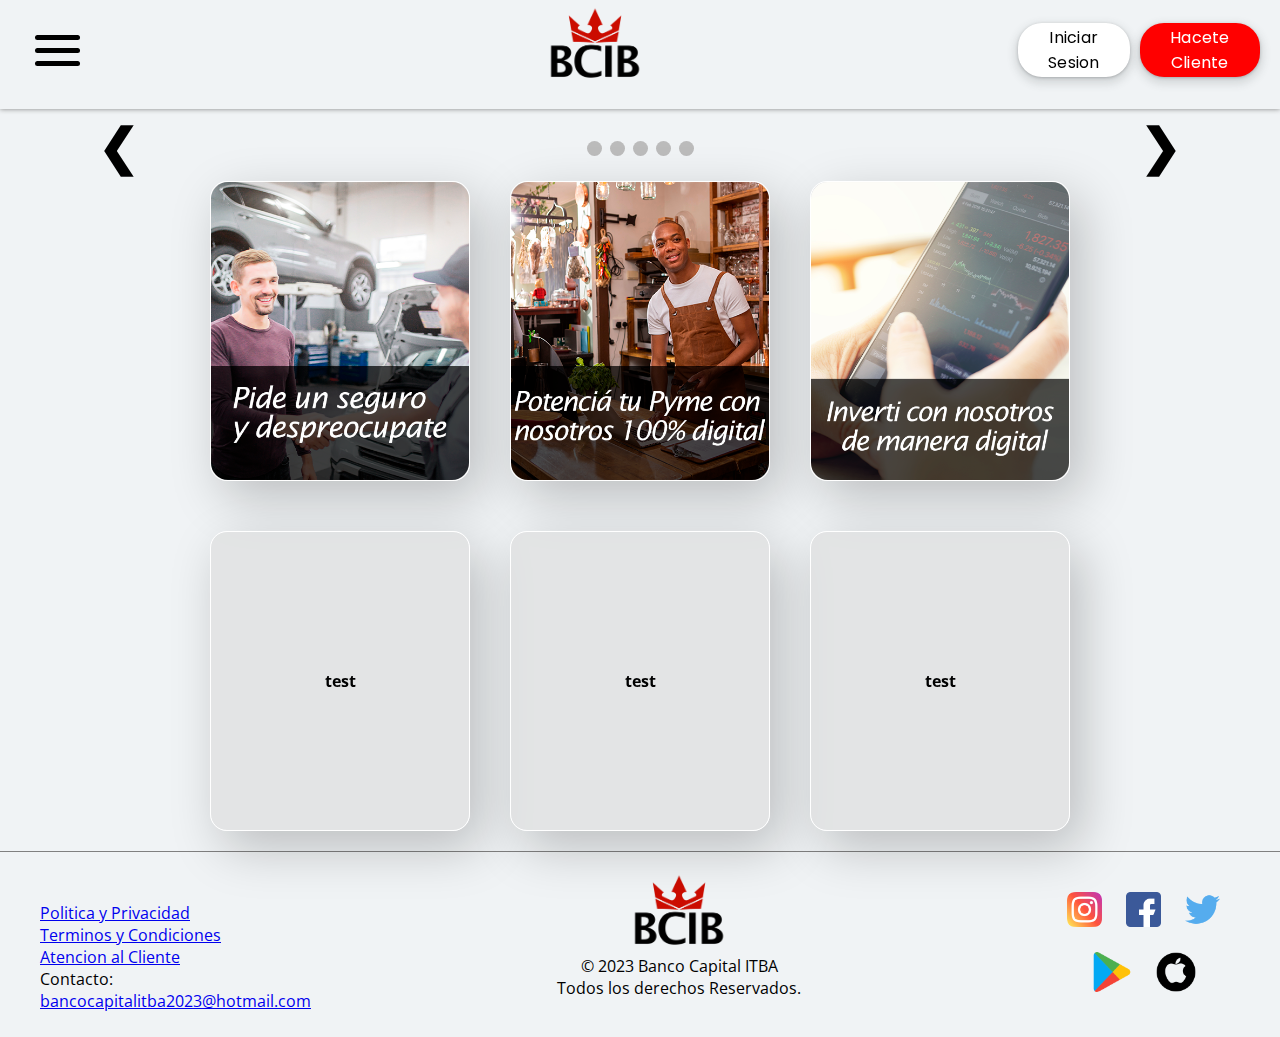
<file: index.html>
<!DOCTYPE html>
<html lang="es">

<head>
  <meta charset="UTF-8">
  <meta name="viewport" content="width=device-width, initial-scale=1.0">

  <link rel="apple-touch-icon" sizes="180x180" href="./images/favicon/apple-touch-icon.png">
  <link rel="icon" type="image/png" sizes="16x16" href="./images/favicon/favicon-16x16.png">
  <link rel="icon" type="image/png" sizes="32x32" href="./images/favicon/favicon-32x32.png">
  <link rel="icon" href="./images/favicon/favicon.ico">
  <link rel="manifest" href="./images/favicon/site.webmanifest">
  <link rel="mask-icon" href="./images/favicon/safari-pinned-tab.svg" color="#5bbad5">
  <meta name="msapplication-TileColor" content="#da532c">
  <meta name="theme-color" content="#ffffff">

  <link rel="stylesheet" href="./css/style.css">

  <title>BCIB Argentina - Codigo Maestro</title>
  <meta name="description" content="Banco Nacional ItBa de Argentina, menu inicial">
  <meta name="keywords" content="BANCO, NACIONAL, ITBA, ARGENTINA">
</head>

<body>
  <header>
    <div class="grid-container menuHamburger">
      <div class="menuGrid">
        <nav role="navigation">
          <div id="menuToggle">
            <input type="checkbox" />
            <span></span>
            <span></span>
            <span></span>
            <ul id="menu">
              <button class="btnMenu"><a href="./pages/aboutus.html">Inicio</a></button>

              <button class="accordion">Cuenta</button>
              <div class="panel">
                <li><a href="./pages/profile.html">Perfil</a></li>
                <li><a href="./pages/movement.html">Actividad</a></li>
                <li><a href="./pages/transference.html">Transferencias</a></li>
                <li><a href="./pages/lending.html">Préstamos</a></li>
              </div>
              <button class="btnMenu"><a href="./pages/aboutus.html">Nosotros</a></button>
            </ul>
          </div>
        </nav>
      </div>
      <div class="menuGrid">
        <a href="./index.html"><img class="imgLogo" src="./images/logo/logo-1.png" alt="logo de banco BCIB"></a>
      </div>
      <div class="menuGrid">
        <div class="buttonMenu">
          <a href="./pages/signup.html"><button class="btnInicioSesion">Iniciar Sesion</button></a>
          <a href="./pages/signup.html"><button class="btnRegistrarse">Hacete Cliente</button></a>
        </div>
      </div>
    </div>

  </header>

  <main>
    <div class="grid-container">
      <div class="grid-item carousel-grid">
        <div class="slideshow-container">
          <div class="mySlides fade">
            <img class="imgCarousel" src="./images/carousel/1.jpg" alt="">
          </div>

          <div class="mySlides fade">
            <img class="imgCarousel" src="./images/carousel/2.jpg" alt="">
          </div>

          <div class="mySlides fade">
            <img class="imgCarousel" src="./images/carousel/3.jpg" alt="">
          </div>

          <div class="mySlides fade">
            <img class="imgCarousel" src="./images/carousel/4.jpg" alt="">
          </div>

          <div class="mySlides fade">
            <img class="imgCarousel" src="./images/carousel/5.jpg" alt="">
          </div>

          <a class="prev" onclick="plusSlides(-1)">❮</a>
          <a class="next" onclick="plusSlides(1)">❯</a>

        </div>
        <br>

        <div style="text-align:center">
          <span class="dot" onclick="currentSlide(1)"></span>
          <span class="dot" onclick="currentSlide(2)"></span>
          <span class="dot" onclick="currentSlide(3)"></span>
          <span class="dot" onclick="currentSlide(4)"></span>
          <span class="dot" onclick="currentSlide(5)"></span>
        </div>
      </div>
    </div>
    <div class="container-card">
      <div class="card">
        <img src="./images/cartas/1.png" class="img-card" alt="">
      </div>
      <div class="card">
        <img src="./images/cartas/2.png" class="img-card" alt="">
      </div>
      <div class="card">
        <img src="./images/cartas/3.png" class="img-card" alt="">
      </div>
      <div class="card">
        <p>test</p>
      </div>
      <div class="card">
        <p>test</p>
      </div>
      <div class="card">
        <p>test</p>
      </div>
    </div>

  </main>

  <footer>
    <div class="container-footer">
      <div class="footer-condiciones">
        <a href="#">
          <p>Politica y Privacidad</p>
        </a>
        <a href="#">
          <p>Terminos y Condiciones</p>
        </a>
        <a href="#">
          <p>Atencion al Cliente</p>
        </a>
        <p>Contacto: <br> <a href="#">bancocapitalitba2023@hotmail.com</a></p>
      </div>
      <div class="footer-logo">
        <img class="imgLogo" src="./images/logo/logo-1.png" alt="Logo Banco Nacional ITBA">
        <p>© 2023 Banco Capital ITBA <br> Todos los derechos Reservados.</p>
      </div>
      <div class="footer-redes-app">
        <div class="redes">
          <img class="img-redes" src="./images/redes-app/instagram.png" alt="logo instagram">
          <img class="img-redes" src="./images/redes-app/facebook.png" alt="logo facebook">
          <img class="img-redes" src="./images/redes-app/twitter.png" alt="logo twitter">
        </div>
        <div class="apps">
          <img class="img-apps" src="./images/redes-app/google-play.png" alt="logo google playstore">
          <img class="img-apps" src="./images/redes-app/apple-store.png" alt="logo apple store">
        </div>
      </div>
    </div>
  </footer>



  <script src="./script/main.js" type="text/javascript"></script>
</body>

</html>
</file>
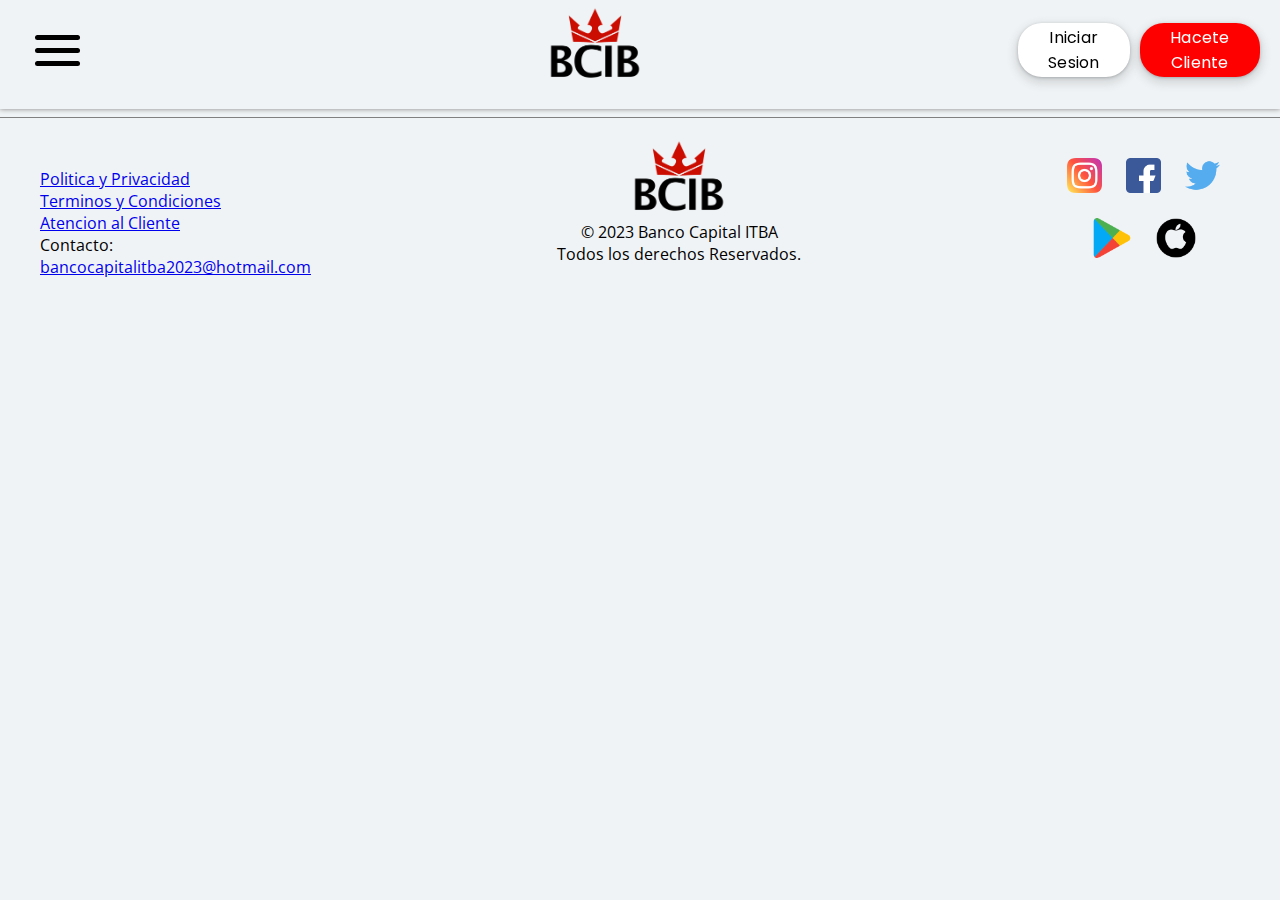
<file: pages/aboutus.html>
<!DOCTYPE html>
<html lang="es">

<head>
  <meta charset="UTF-8">
  <meta name="viewport" content="width=device-width, initial-scale=1.0">

  <link rel="apple-touch-icon" sizes="180x180" href="./images/favicon/apple-touch-icon.png">
  <link rel="icon" type="image/png" sizes="16x16" href="./images/favicon/favicon-16x16.png">
  <link rel="icon" type="image/png" sizes="32x32" href="./images/favicon/favicon-32x32.png">
  <link rel="icon" href="./images/favicon/favicon.ico">
  <link rel="manifest" href="./images/favicon/site.webmanifest">
  <link rel="mask-icon" href="./images/favicon/safari-pinned-tab.svg" color="#5bbad5">
  <meta name="msapplication-TileColor" content="#da532c">
  <meta name="theme-color" content="#ffffff">

  <link rel="stylesheet" href="../css/style.css">

  <title>BCIB Argentina - Codigo Maestro</title>
  <meta name="description" content="Banco Nacional ItBa de Argentina, menu inicial">
  <meta name="keywords" content="BANCO, NACIONAL, ITBA, ARGENTINA">
</head>

<body>
  <header>
    <div class="grid-container menuHamburger">
      <div class="menuGrid">
        <nav role="navigation">
          <div id="menuToggle">
            <input type="checkbox" />
            <span></span>
            <span></span>
            <span></span>
            <ul id="menu">
              <button class="accordion">Personas</button>
              <div class="panel">
                <li><a href="../index.html">Inicio</a></li>
                <li><a href="#">Cuentas y Tarjetas</a></li>
                <li><a href="#">Pagos y Transferencias</a></li>
                <li><a href="#">Seguro y Asistencia</a></li>
                <li><a href="#">Atencion al Cliente</a></li>
              </div>
              <button class="accordion">Empresas</button>
              <button class="accordion">Pymes</button>
              <button class="accordion">Emprendedores</button>
              <button class="accordion-aboutUs"> <a href="./aboutus.html">Nosotros</a></button>
            </ul>
          </div>
        </nav>
      </div>
      <div class="menuGrid">
        <a href="../index.html"><img class="imgLogo" src="../images/logo/logo-1.png" alt="logo de banco BCIB"></a>
      </div>
      <div class="menuGrid">
        <div class="buttonMenu">
          <a href=""><button class="btnInicioSesion">Iniciar Sesion</button></a>
          <a href=""><button class="btnRegistrarse">Hacete Cliente</button></a>
        </div>
      </div>
    </div>
  </header>

  <main>
    
  </main>

  <footer>
    <div class="container-footer">
      <div class="footer-condiciones">
        <a href="#"><p>Politica y Privacidad</p></a>
        <a href="#"><p>Terminos y Condiciones</p></a>
        <a href="#"><p>Atencion al Cliente</p></a>
        <p>Contacto: <br> <a href="#">bancocapitalitba2023@hotmail.com</a></p>
      </div>
      <div class="footer-logo">
        <img class="imgLogo" src="../images/logo/logo-1.png" alt="Logo Banco Nacional ITBA">
        <p>© 2023 Banco Capital ITBA <br> Todos los derechos Reservados.</p>
      </div>
      <div class="footer-redes-app">
        <div class="redes">
          <img class="img-redes" src="../images/redes-app/instagram.png" alt="logo instagram">
          <img class="img-redes" src="../images/redes-app/facebook.png" alt="logo facebook">
          <img class="img-redes" src="../images/redes-app/twitter.png" alt="logo twitter">
        </div>
        <div class="apps">
          <img class="img-apps" src="../images/redes-app/google-play.png" alt="logo google playstore">
          <img class="img-apps" src="../images/redes-app/apple-store.png" alt="logo apple store">
        </div>
      </div>
    </div>
  </footer>



  <script src="../script/main.js" type="text/javascript"></script>
</body>

</html>
</file>
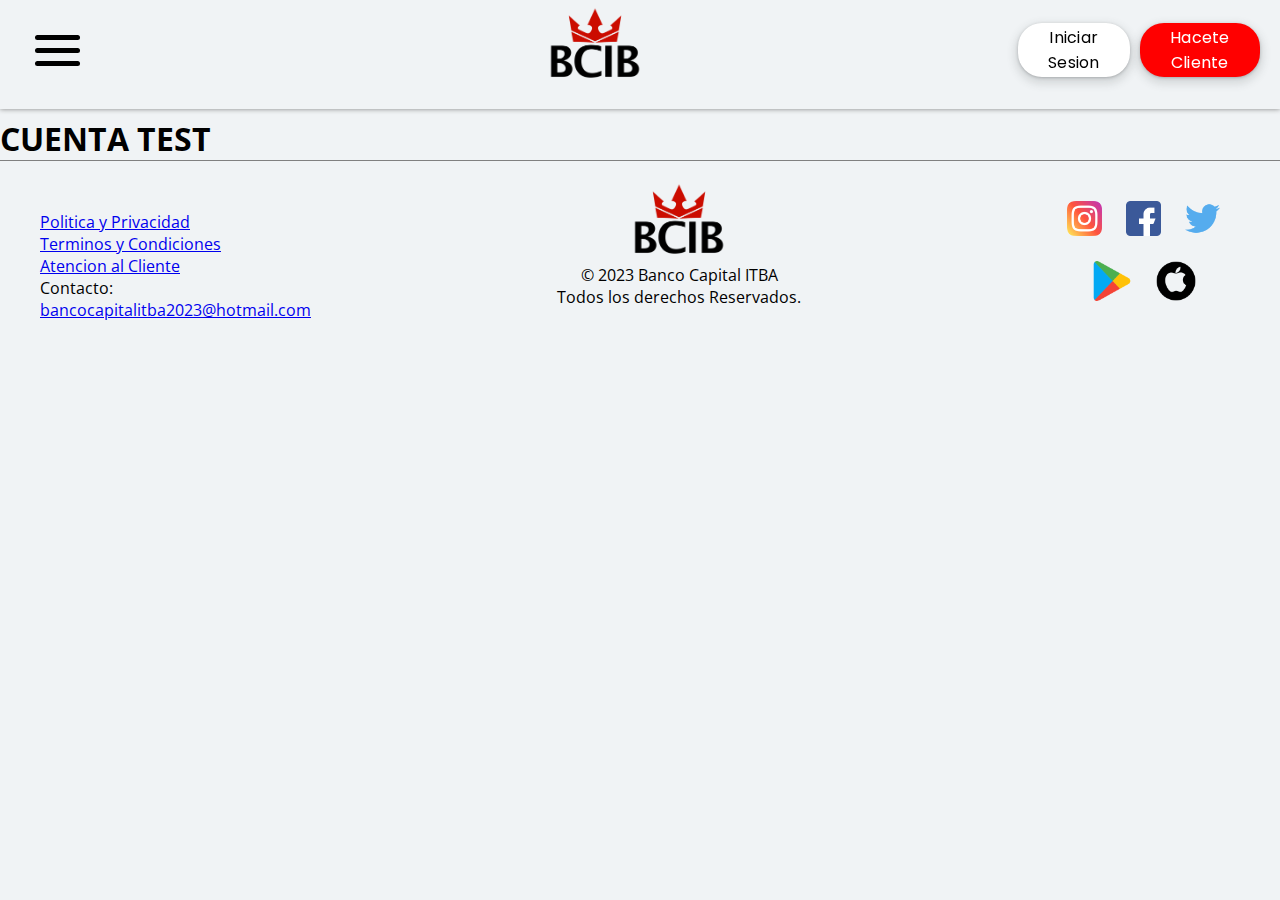
<file: pages/account.html>
<!DOCTYPE html>
<html lang="es">

<head>
  <meta charset="UTF-8">
  <meta name="viewport" content="width=device-width, initial-scale=1.0">

  <link rel="apple-touch-icon" sizes="180x180" href="../images/favicon/apple-touch-icon.png">
  <link rel="icon" type="image/png" sizes="16x16" href="../images/favicon/favicon-16x16.png">
  <link rel="icon" type="image/png" sizes="32x32" href="../images/favicon/favicon-32x32.png">
  <link rel="icon" href="../images/favicon/favicon.ico">
  <link rel="manifest" href="../images/favicon/site.webmanifest">
  <link rel="mask-icon" href="../images/favicon/safari-pinned-tab.svg" color="#5bbad5">
  <meta name="msapplication-TileColor" content="#da532c">
  <meta name="theme-color" content="#ffffff">

  <link rel="stylesheet" href="../css/style.css">

  <title>BCIB Argentina - Codigo Maestro</title>
  <meta name="description" content="Banco Nacional ItBa de Argentina, menu inicial">
  <meta name="keywords" content="BANCO, NACIONAL, ITBA, ARGENTINA">
</head>

<body>
  <header>
    <div class="grid-container menuHamburger">
      <div class="menuGrid">
        <nav role="navigation">
          <div id="menuToggle">
            <input type="checkbox" />
            <span></span>
            <span></span>
            <span></span>
            <ul id="menu">
              <button class="accordion">Personas</button>
              <div class="panel">
                <li><a href="../index.html">Inicio</a></li>
                <li><a href="./account.html">Cuentas y Tarjetas</a></li>
                <li><a href="./pagos.html">Pagos y Transferencias</a></li>
                <li><a href="./seguro.html">Seguro y Asistencia</a></li>
                <li><a href="./atencion.html">Atencion al Cliente</a></li>
              </div>
              <button class="accordion">Empresas</button>
              <button class="accordion">Pymes</button>
              <button class="accordion">Emprendedores</button>
              <button class="accordion-aboutUs"> <a href="./aboutus.html">Nosotros</a></button>
            </ul>
          </div>
        </nav>
      </div>
      <div class="menuGrid">
        <a href="../index.html"><img class="imgLogo" src="../images/logo/logo-1.png" alt="logo de banco BCIB"></a>
      </div>
      <div class="menuGrid">
        <div class="buttonMenu">
          <a href=""><button class="btnInicioSesion">Iniciar Sesion</button></a>
          <a href=""><button class="btnRegistrarse">Hacete Cliente</button></a>
        </div>
      </div>
    </div>
  </header>

  <main>
    <h1>CUENTA TEST</h1>
  </main>

  <footer>
    <div class="container-footer">
      <div class="footer-condiciones">
        <a href="#">
          <p>Politica y Privacidad</p>
        </a>
        <a href="#">
          <p>Terminos y Condiciones</p>
        </a>
        <a href="#">
          <p>Atencion al Cliente</p>
        </a>
        <p>Contacto: <br> <a href="#">bancocapitalitba2023@hotmail.com</a></p>
      </div>
      <div class="footer-logo">
        <img class="imgLogo" src="../images/logo/logo-1.png" alt="Logo Banco Nacional ITBA">
        <p>© 2023 Banco Capital ITBA <br> Todos los derechos Reservados.</p>
      </div>
      <div class="footer-redes-app">
        <div class="redes">
          <img class="img-redes" src="../images/redes-app/instagram.png" alt="logo instagram">
          <img class="img-redes" src="../images/redes-app/facebook.png" alt="logo facebook">
          <img class="img-redes" src="../images/redes-app/twitter.png" alt="logo twitter">
        </div>
        <div class="apps">
          <img class="img-apps" src="../images/redes-app/google-play.png" alt="logo google playstore">
          <img class="img-apps" src="../images/redes-app/apple-store.png" alt="logo apple store">
        </div>
      </div>
    </div>
  </footer>



  <script src="../script/main.js" type="text/javascript"></script>
</body>

</html>
</file>
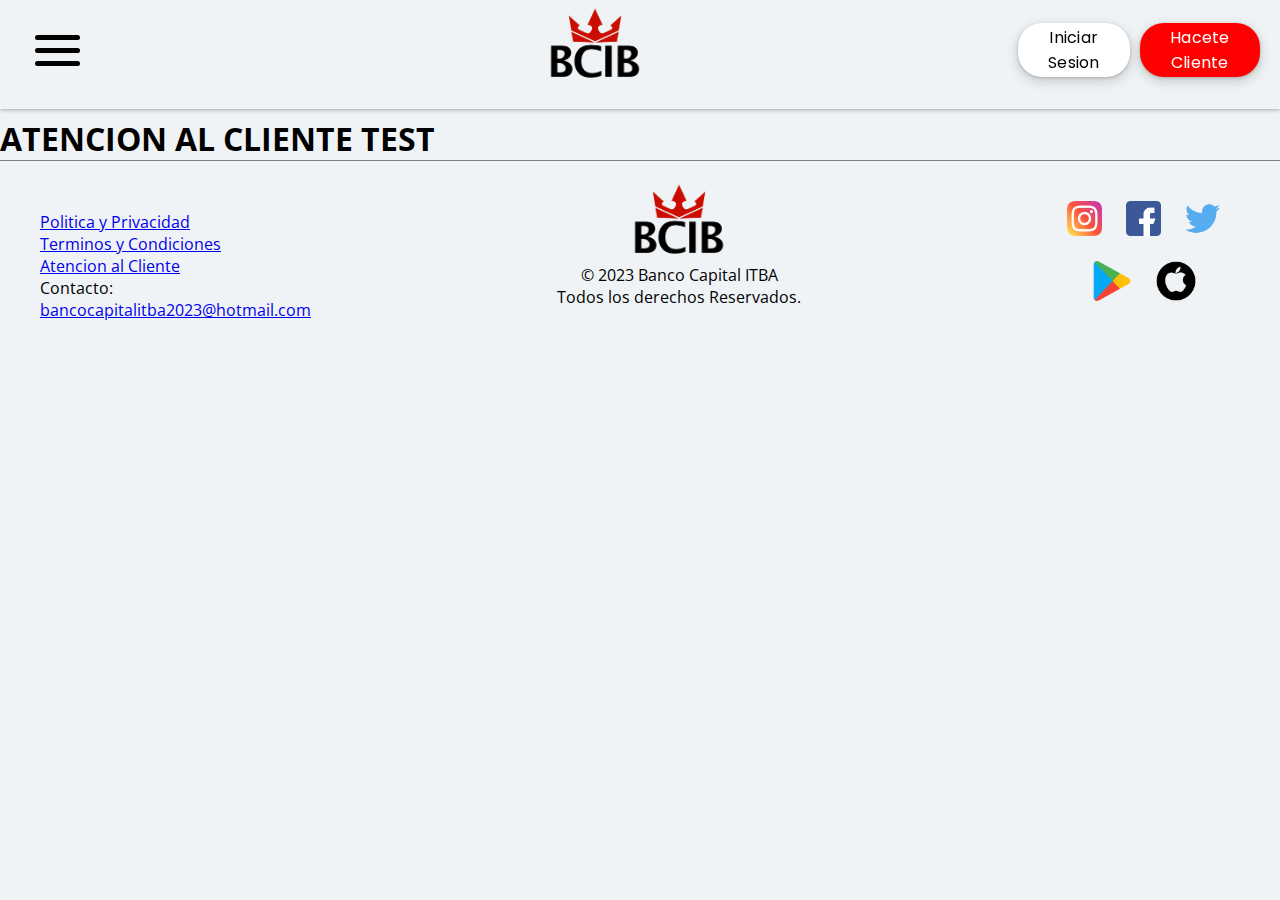
<file: pages/atencion.html>
<!DOCTYPE html>
<html lang="es">

<head>
  <meta charset="UTF-8">
  <meta name="viewport" content="width=device-width, initial-scale=1.0">

  <link rel="apple-touch-icon" sizes="180x180" href="../images/favicon/apple-touch-icon.png">
  <link rel="icon" type="image/png" sizes="16x16" href="../images/favicon/favicon-16x16.png">
  <link rel="icon" type="image/png" sizes="32x32" href="../images/favicon/favicon-32x32.png">
  <link rel="icon" href="../images/favicon/favicon.ico">
  <link rel="manifest" href="../images/favicon/site.webmanifest">
  <link rel="mask-icon" href="../images/favicon/safari-pinned-tab.svg" color="#5bbad5">
  <meta name="msapplication-TileColor" content="#da532c">
  <meta name="theme-color" content="#ffffff">

  <link rel="stylesheet" href="../css/style.css">

  <title>BCIB Argentina - Codigo Maestro</title>
  <meta name="description" content="Banco Nacional ItBa de Argentina, menu inicial">
  <meta name="keywords" content="BANCO, NACIONAL, ITBA, ARGENTINA">
</head>

<body>
  <header>
    <div class="grid-container menuHamburger">
      <div class="menuGrid">
        <nav role="navigation">
          <div id="menuToggle">
            <input type="checkbox" />
            <span></span>
            <span></span>
            <span></span>
            <ul id="menu">
              <button class="accordion">Personas</button>
              <div class="panel">
                <li><a href="../index.html">Inicio</a></li>
                <li><a href="./account.html">Cuentas y Tarjetas</a></li>
                <li><a href="./pagos.html">Pagos y Transferencias</a></li>
                <li><a href="./seguro.html">Seguro y Asistencia</a></li>
                <li><a href="./atencion.html">Atencion al Cliente</a></li>
              </div>
              <button class="accordion">Empresas</button>
              <button class="accordion">Pymes</button>
              <button class="accordion">Emprendedores</button>
              <button class="accordion-aboutUs"> <a href="./aboutus.html">Nosotros</a></button>
            </ul>
          </div>
        </nav>
      </div>
      <div class="menuGrid">
        <a href="../index.html"><img class="imgLogo" src="../images/logo/logo-1.png" alt="logo de banco BCIB"></a>
      </div>
      <div class="menuGrid">
        <div class="buttonMenu">
          <a href=""><button class="btnInicioSesion">Iniciar Sesion</button></a>
          <a href=""><button class="btnRegistrarse">Hacete Cliente</button></a>
        </div>
      </div>
    </div>
  </header>

  <main>
    <h1>ATENCION AL CLIENTE TEST</h1>
  </main>

  <footer>
    <div class="container-footer">
      <div class="footer-condiciones">
        <a href="#">
          <p>Politica y Privacidad</p>
        </a>
        <a href="#">
          <p>Terminos y Condiciones</p>
        </a>
        <a href="#">
          <p>Atencion al Cliente</p>
        </a>
        <p>Contacto: <br> <a href="#">bancocapitalitba2023@hotmail.com</a></p>
      </div>
      <div class="footer-logo">
        <img class="imgLogo" src="../images/logo/logo-1.png" alt="Logo Banco Nacional ITBA">
        <p>© 2023 Banco Capital ITBA <br> Todos los derechos Reservados.</p>
      </div>
      <div class="footer-redes-app">
        <div class="redes">
          <img class="img-redes" src="../images/redes-app/instagram.png" alt="logo instagram">
          <img class="img-redes" src="../images/redes-app/facebook.png" alt="logo facebook">
          <img class="img-redes" src="../images/redes-app/twitter.png" alt="logo twitter">
        </div>
        <div class="apps">
          <img class="img-apps" src="../images/redes-app/google-play.png" alt="logo google playstore">
          <img class="img-apps" src="../images/redes-app/apple-store.png" alt="logo apple store">
        </div>
      </div>
    </div>
  </footer>



  <script src="../script/main.js" type="text/javascript"></script>
</body>

</html>
</file>
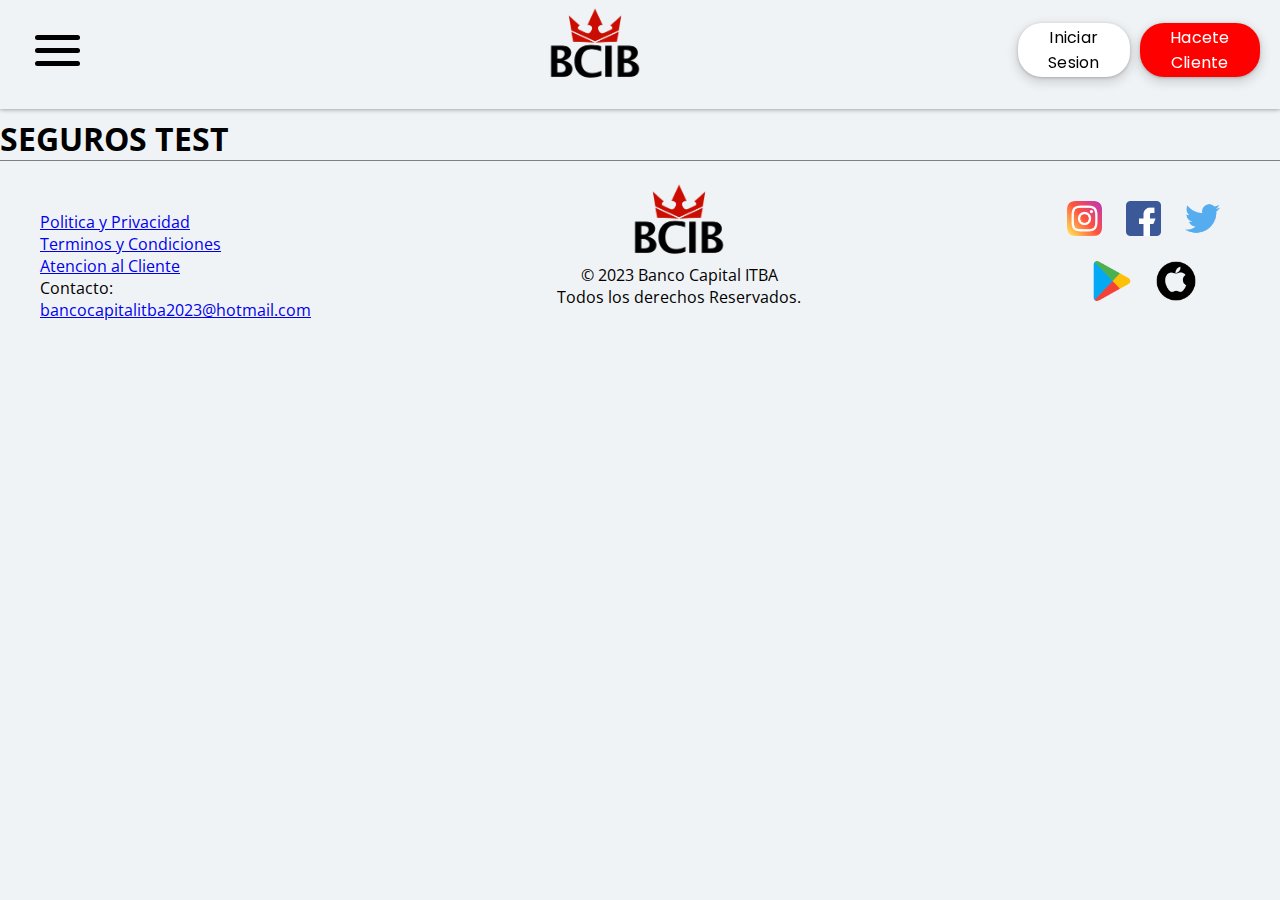
<file: pages/lending.html>
<!DOCTYPE html>
<html lang="es">

<head>
  <meta charset="UTF-8">
  <meta name="viewport" content="width=device-width, initial-scale=1.0">

  <link rel="apple-touch-icon" sizes="180x180" href="../images/favicon/apple-touch-icon.png">
  <link rel="icon" type="image/png" sizes="16x16" href="../images/favicon/favicon-16x16.png">
  <link rel="icon" type="image/png" sizes="32x32" href="../images/favicon/favicon-32x32.png">
  <link rel="icon" href="../images/favicon/favicon.ico">
  <link rel="manifest" href="../images/favicon/site.webmanifest">
  <link rel="mask-icon" href="../images/favicon/safari-pinned-tab.svg" color="#5bbad5">
  <meta name="msapplication-TileColor" content="#da532c">
  <meta name="theme-color" content="#ffffff">

  <link rel="stylesheet" href="../css/style.css">

  <title>BCIB Argentina - Codigo Maestro</title>
  <meta name="description" content="Banco Nacional ItBa de Argentina, menu inicial">
  <meta name="keywords" content="BANCO, NACIONAL, ITBA, ARGENTINA">
</head>

<body>
  <header>
    <div class="grid-container menuHamburger">
      <div class="menuGrid">
        <nav role="navigation">
          <div id="menuToggle">
            <input type="checkbox" />
            <span></span>
            <span></span>
            <span></span>
            <ul id="menu">
              <button class="accordion">Personas</button>
              <div class="panel">
                <li><a href="../index.html">Inicio</a></li>
                <li><a href="./account.html">Cuentas y Tarjetas</a></li>
                <li><a href="./pagos.html">Pagos y Transferencias</a></li>
                <li><a href="./seguro.html">Seguro y Asistencia</a></li>
                <li><a href="./atencion.html">Atencion al Cliente</a></li>
              </div>
              <button class="accordion">Empresas</button>
              <button class="accordion">Pymes</button>
              <button class="accordion">Emprendedores</button>
              <button class="accordion-aboutUs"> <a href="./aboutus.html">Nosotros</a></button>
            </ul>
          </div>
        </nav>
      </div>
      <div class="menuGrid">
        <a href="../index.html"><img class="imgLogo" src="../images/logo/logo-1.png" alt="logo de banco BCIB"></a>
      </div>
      <div class="menuGrid">
        <div class="buttonMenu">
          <a href=""><button class="btnInicioSesion">Iniciar Sesion</button></a>
          <a href=""><button class="btnRegistrarse">Hacete Cliente</button></a>
        </div>
      </div>
    </div>
  </header>

  <main>
    <h1>SEGUROS TEST</h1>
  </main>

  <footer>
    <div class="container-footer">
      <div class="footer-condiciones">
        <a href="#">
          <p>Politica y Privacidad</p>
        </a>
        <a href="#">
          <p>Terminos y Condiciones</p>
        </a>
        <a href="#">
          <p>Atencion al Cliente</p>
        </a>
        <p>Contacto: <br> <a href="#">bancocapitalitba2023@hotmail.com</a></p>
      </div>
      <div class="footer-logo">
        <img class="imgLogo" src="../images/logo/logo-1.png" alt="Logo Banco Nacional ITBA">
        <p>© 2023 Banco Capital ITBA <br> Todos los derechos Reservados.</p>
      </div>
      <div class="footer-redes-app">
        <div class="redes">
          <img class="img-redes" src="../images/redes-app/instagram.png" alt="logo instagram">
          <img class="img-redes" src="../images/redes-app/facebook.png" alt="logo facebook">
          <img class="img-redes" src="../images/redes-app/twitter.png" alt="logo twitter">
        </div>
        <div class="apps">
          <img class="img-apps" src="../images/redes-app/google-play.png" alt="logo google playstore">
          <img class="img-apps" src="../images/redes-app/apple-store.png" alt="logo apple store">
        </div>
      </div>
    </div>
  </footer>



  <script src="../script/main.js" type="text/javascript"></script>
</body>

</html>
</file>
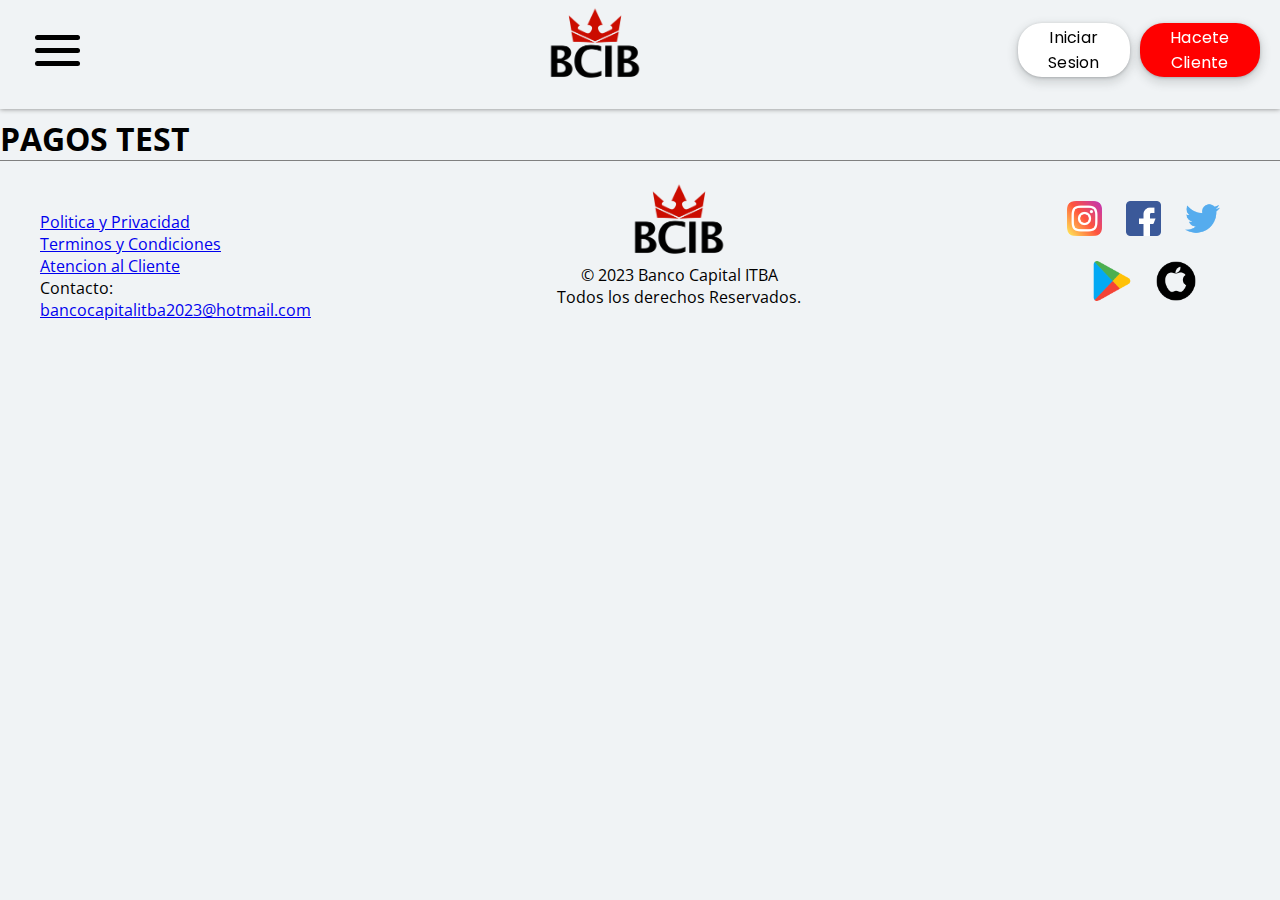
<file: pages/movement.html>
<!DOCTYPE html>
<html lang="es">

<head>
  <meta charset="UTF-8">
  <meta name="viewport" content="width=device-width, initial-scale=1.0">

  <link rel="apple-touch-icon" sizes="180x180" href="../images/favicon/apple-touch-icon.png">
  <link rel="icon" type="image/png" sizes="16x16" href="../images/favicon/favicon-16x16.png">
  <link rel="icon" type="image/png" sizes="32x32" href="../images/favicon/favicon-32x32.png">
  <link rel="icon" href="../images/favicon/favicon.ico">
  <link rel="manifest" href="../images/favicon/site.webmanifest">
  <link rel="mask-icon" href="../images/favicon/safari-pinned-tab.svg" color="#5bbad5">
  <meta name="msapplication-TileColor" content="#da532c">
  <meta name="theme-color" content="#ffffff">

  <link rel="stylesheet" href="../css/style.css">

  <title>BCIB Argentina - Codigo Maestro</title>
  <meta name="description" content="Banco Nacional ItBa de Argentina, menu inicial">
  <meta name="keywords" content="BANCO, NACIONAL, ITBA, ARGENTINA">
</head>

<body>
  <header>
    <div class="grid-container menuHamburger">
      <div class="menuGrid">
        <nav role="navigation">
          <div id="menuToggle">
            <input type="checkbox" />
            <span></span>
            <span></span>
            <span></span>
            <ul id="menu">
              <button class="accordion">Personas</button>
              <div class="panel">
                <li><a href="../index.html">Inicio</a></li>
                <li><a href="./account.html">Cuentas y Tarjetas</a></li>
                <li><a href="./pagos.html">Pagos y Transferencias</a></li>
                <li><a href="./seguro.html">Seguro y Asistencia</a></li>
                <li><a href="./atencion.html">Atencion al Cliente</a></li>
              </div>
              <button class="accordion">Empresas</button>
              <button class="accordion">Pymes</button>
              <button class="accordion">Emprendedores</button>
              <button class="accordion-aboutUs"> <a href="./aboutus.html">Nosotros</a></button>
            </ul>
          </div>
        </nav>
      </div>
      <div class="menuGrid">
        <a href="../index.html"><img class="imgLogo" src="../images/logo/logo-1.png" alt="logo de banco BCIB"></a>
      </div>
      <div class="menuGrid">
        <div class="buttonMenu">
          <a href=""><button class="btnInicioSesion">Iniciar Sesion</button></a>
          <a href=""><button class="btnRegistrarse">Hacete Cliente</button></a>
        </div>
      </div>
    </div>
  </header>

  <main>
    <h1>PAGOS TEST</h1>
  </main>

  <footer>
    <div class="container-footer">
      <div class="footer-condiciones">
        <a href="#">
          <p>Politica y Privacidad</p>
        </a>
        <a href="#">
          <p>Terminos y Condiciones</p>
        </a>
        <a href="#">
          <p>Atencion al Cliente</p>
        </a>
        <p>Contacto: <br> <a href="#">bancocapitalitba2023@hotmail.com</a></p>
      </div>
      <div class="footer-logo">
        <img class="imgLogo" src="../images/logo/logo-1.png" alt="Logo Banco Nacional ITBA">
        <p>© 2023 Banco Capital ITBA <br> Todos los derechos Reservados.</p>
      </div>
      <div class="footer-redes-app">
        <div class="redes">
          <img class="img-redes" src="../images/redes-app/instagram.png" alt="logo instagram">
          <img class="img-redes" src="../images/redes-app/facebook.png" alt="logo facebook">
          <img class="img-redes" src="../images/redes-app/twitter.png" alt="logo twitter">
        </div>
        <div class="apps">
          <img class="img-apps" src="../images/redes-app/google-play.png" alt="logo google playstore">
          <img class="img-apps" src="../images/redes-app/apple-store.png" alt="logo apple store">
        </div>
      </div>
    </div>
  </footer>



  <script src="../script/main.js" type="text/javascript"></script>
</body>

</html>
</file>
<file: css/style.css>
@import url('https://fonts.googleapis.com/css2?family=Open+Sans&family=Oswald:wght@500&family=Poppins&family=Roboto+Condensed&display=swap');

/* font-family: 'Open Sans', sans-serif;
font-family: 'Oswald', sans-serif;
font-family: 'Poppins', sans-serif;
font-family: 'Roboto Condensed', sans-serif; */
* {
    margin: 0;
    padding: 0;
    box-sizing: border-box;
}

body {
    background-color: #F0F3F5;
    font-family: 'Open Sans', sans-serif;
    height: 100%;
}

main{
    padding-top: 8px;
}

footer {
    padding: 0 20px;
    border-top: gray 0.1px solid;
}


/* GRID CSS */
.grid-container {
    display: grid;
}

.grid-item {
    text-align: center;
}

.menuHamburger {
    gap: 0px;
    padding: 5px;
    justify-content: space-between;
    grid-template-columns: 80px 0px 280px;
    box-shadow: 0px 0px 5px gray;
}

.carousel-grid,
.footer-grid {
    grid-column: 1 / span 3;
    grid-row: 3;
}

/* ESTILO DEL LOGO */
.imgLogo {
    width: 110px;
}

/* BOTONES DEL MENU */
.buttonMenu {
    display: flex;
    padding: 18px;
}

.btnInicioSesion,
.btnRegistrarse {
    align-items: center;
    background-color: #fff;
    border-radius: 24px;
    border-style: none;
    box-shadow: rgba(0, 0, 0, .2) 0 3px 5px -1px, rgba(0, 0, 0, .14) 0 6px 10px 0, rgba(0, 0, 0, .12) 0 1px 18px 0;
    box-sizing: border-box;
    cursor: pointer;
    display: inline-flex;
    fill: currentcolor;
    justify-content: center;
    letter-spacing: .25px;
    line-height: normal;
    max-width: 100%;
    overflow: visible;
    padding: 2px 30px;
    margin: 0 5px;
    font-family: 'Poppins', sans-serif;
    font-size: 16px;
    text-align: center;
    text-transform: none;
    text-decoration: none;
    transition: box-shadow 280ms cubic-bezier(.4, 0, .2, 1), opacity 15ms linear 30ms, transform 270ms cubic-bezier(0, 0, .2, 1) 0ms;
    user-select: none;
    -webkit-user-select: none;
    touch-action: manipulation;
    width: auto;
    will-change: transform, opacity;
    z-index: 0;
}

.btnRegistrarse {
    background-color: red;
    color: white;
}

.btnInicioSesion:hover {
    background: black;
    color: white;
}

.btnRegistrarse:hover {
    background: gray;
    color: black;
}

.btnInicioSesion,
.btnRegistrarse:active {
    box-shadow: 0 4px 4px 0 rgb(60 64 67 / 30%), 0 8px 12px 6px rgb(60 64 67 / 15%);
    outline: none;
}

.btnInicioSesion,
.btnRegistrarse:not(:disabled) {
    box-shadow: rgba(60, 64, 67, .3) 0 1px 3px 0, rgba(60, 64, 67, .15) 0 4px 8px 3px;
}

.btnInicioSesion,
.btnRegistrarse:not(:disabled):hover {
    box-shadow: rgba(60, 64, 67, .3) 0 2px 3px 0, rgba(60, 64, 67, .15) 0 6px 10px 4px;
}

.btnInicioSesion,
.btnRegistrarse:not(:disabled):focus {
    box-shadow: rgba(60, 64, 67, .3) 0 1px 3px 0, rgba(60, 64, 67, .15) 0 4px 8px 3px;
}

.btnInicioSesion,
.btnRegistrarse:not(:disabled):active {
    box-shadow: rgba(60, 64, 67, .3) 0 4px 4px 0, rgba(60, 64, 67, .15) 0 8px 12px 6px;
}

.btnInicioSesion,
.btnRegistrarse:disabled {
    box-shadow: rgba(60, 64, 67, .3) 0 1px 3px 0, rgba(60, 64, 67, .15) 0 4px 8px 3px;
}

/* MENU DESPLEGABLE */
#menuToggle {
    display: block;
    position: relative;
    padding: 30px;
    z-index: 1;
    -webkit-user-select: none;
    user-select: none;
}

#menuToggle a {
    text-decoration: none;
    color: #232323;

    transition: color 0.3s ease;
}

#menuToggle a:hover {
    color: tomato;
}

#menuToggle input {
    display: block;
    padding: 30px;
    width: 50px;
    height: 50px;
    left: 23px;
    top: 15px;
    position: absolute;
    cursor: pointer;
    opacity: 0;
    z-index: 2;
    -webkit-touch-callout: none;
}

#menuToggle span {
    display: block;
    width: 45px;
    height: 5px;
    margin-bottom: 8px;
    position: relative;
    background: black;
    border-radius: 3px;
    z-index: 1;
    transform-origin: 4px 0px;
    transition: transform 0.5s cubic-bezier(0.77, 0.2, 0.05, 1),
        background 0.5s cubic-bezier(0.77, 0.2, 0.05, 1), opacity 0.55s ease;
}

#menuToggle span:first-child {
    transform-origin: 0% 0%;
}

#menuToggle span:nth-last-child(2) {
    transform-origin: 0% 100%;
}

#menuToggle input:checked~span {
    opacity: 1;
    transform: rotate(45deg) translate(-2px, -1px);
    background: red;
}

#menuToggle input:checked~span:nth-last-child(3) {
    opacity: 0;
    transform: rotate(0deg) scale(0.2, 0.2);
}

#menuToggle input:checked~span:nth-last-child(2) {
    transform: rotate(-45deg) translate(0, -1px);
}

#menu {
    position: absolute;
    width: 300px;
    margin: -100px 0 0 -50px;
    padding: 45px;
    padding-top: 125px;
    background: #ededed;
    list-style-type: none;
    -webkit-font-smoothing: antialiased;
    transform-origin: 0% 0%;
    transform: translate(-100%, 0);
    transition: transform 0.5s cubic-bezier(0.77, 0.2, 0.05, 1);
}

#menu li {
    padding: 10px 0;
    font-family: 'Poppins', sans-serif;
    font-size: 20px;
}

#menuToggle input:checked~ul {
    transform: none;
}

/* MENU ACORDEON */
.accordion,
.btnMenu {
    cursor: pointer;
    padding: 18px;
    width: 100%;
    border: none;
    font-family: 'Oswald', sans-serif;
    background-color: #ededed;
    text-align: left;
    outline: none;
    font-size: 25px;
    transition: 0.4s;
}

.active,
.accordion:hover {
    background-color: #ccc;
}

.btnMenu:hover {
    background-color: #ccc;
}

.accordion:after {
    content: '\00002B';
    color: #777;
    font-weight: bold;
    float: right;
    margin-left: 5px;

}

.active:after {
    content: "\00002D";
}

.panel {
    padding: 0 0 0 30px;
    max-height: 0;
    overflow: hidden;
    transition: max-height 0.2s ease-out;
}

/* CAROUSEL */
.mySlides {
    display: none
}

.imgCarousel {
    vertical-align: middle;
    width: 100%;
}

.slideshow-container {
    max-width: 1000px;
    position: relative;
    margin: auto;
}

.prev,
.next {
    cursor: pointer;
    position: absolute;
    top: 45%;
    width: auto;
    padding: 16px;
    margin-top: -22px;
    color: black;
    font-weight: bold;
    font-size: 50px;
    transition: 0.6s ease;
    user-select: none;
}

.next {
    right: -58px;
    border-radius: 0 3px 3px 0;
}

.prev {
    left: -58px;
    border-radius: 3px 0 0 3px;
}

.prev:hover,
.next:hover {
    background-color: rgba(0, 0, 0, 0.8);
    color: white;
}

.dot {
    cursor: pointer;
    height: 15px;
    width: 15px;
    margin: 0 2px;
    background-color: #bbb;
    border-radius: 50%;
    display: inline-block;
    transition: background-color 0.6s ease;
}

.active,
.dot:hover {
    background-color: #717171;
}

.fade {
    animation-name: fade;
    animation-duration: 1.5s;
}

@keyframes fade {
    from {
        opacity: .4
    }

    to {
        opacity: 1
    }
}

@media only screen and (max-width: 300px) {

    .prev,
    .next,
    .text {
        font-size: 11px
    }
}

/* CARTAS PROMOCIONES/ETC */
.container-card {
    display: grid;
    grid-template-columns: auto auto auto;
    column-gap: 40px;
    row-gap: 50px;
    padding: 20px;
    justify-content: center;
}

.card {
    box-sizing: border-box;
    width: 260px;
    height: 300px;
    background: rgba(217, 217, 217, 0.58);
    border: 1px solid white;
    box-shadow: 12px 17px 51px rgba(0, 0, 0, 0.22);
    backdrop-filter: blur(6px);
    border-radius: 17px;
    text-align: center;
    cursor: pointer;
    transition: all 0.5s;
    display: grid;
    align-items: center;

    user-select: none;
    font-weight: bolder;
    color: black;
}

.card:hover {
    border: 1px solid black;
    transform: scale(1.05);
}

.card:active {
    transform: scale(0.95) rotateZ(1.7deg);
}

.img-card {
    width: 100%;
    height: 100%;
    object-fit: cover;
    transform: scale(calc(1 + (var(--hover, 0) * 0.25))) rotate(calc(var(--hover, 0) * -5deg));
    transition: transform 0.2s;
    border-radius: 17px;
}


/* PAGINA NOSOTROS */
.blockNosotros {
    width: 100%;
}
.imgNosotros {
    width: 100%;
    height: auto;
}
.pNosotros {
    font-family: 'Open Sans', sans-serif;
    text-align: justify;
    height: 1em;
    padding: 10px 60px;
    padding-bottom: 10rem;
    box-sizing: content-box;

}
.h3Unite {
    color: red;
    font-family: 'Open Sans', sans-serif;
    width: 100%;
    text-align: center;
    box-sizing: content-box;
}

/* Botón OP-EMPLEO */
.btnEmpleo{
    display: flex;
    justify-content: center;
    padding-bottom: 20px;
}
.btnOPEMPLEO {
    background-color: red;
    color: white;
    align-items: center;
    border-radius: 24px;
    border-style: none;
    box-shadow: rgba(0, 0, 0, .2) 0 3px 5px -1px, rgba(0, 0, 0, .14) 0 6px 10px 0, rgba(0, 0, 0, .12) 0 1px 18px 0;
    box-sizing: border-box;
    fill: currentcolor;
    justify-content: center;
    letter-spacing: .25px;
    line-height: normal;
    max-width: 100%;
    overflow: visible;
    padding: 2px 30px;
    margin: 2em;
    font-family: 'Poppins', sans-serif;
    font-size: 16px;
    text-align: center;
    text-transform: none;
    text-decoration: none;
    transition: box-shadow 280ms cubic-bezier(.4, 0, .2, 1), opacity 15ms linear 30ms, transform 270ms cubic-bezier(0, 0, .2, 1) 0ms;
    user-select: none;
    -webkit-user-select: none;
    touch-action: manipulation;
    width: auto;
    will-change: transform, opacity;
    z-index: 0;


}
.btnOPEMPLEO:hover {
    background: gray;
    color: black;
}


/* FOOTER ESTILO */
.container-footer {
    display: grid;
    grid-template-columns: auto auto auto;
    padding: 20px;
    justify-content: space-between;
    
}

.footer-condiciones {
    text-align: left;
    padding-top: 30px;
}

.footer-logo {
    text-align: center;
}

.footer-redes-app {
    padding: 10px;
    text-align: center;
}

.img-redes {
    padding: 10px;
    cursor: pointer;
    width: 55px;
}

.img-apps {
    padding: 10px;
    cursor: pointer;
    width: 60px;
}
</file>
